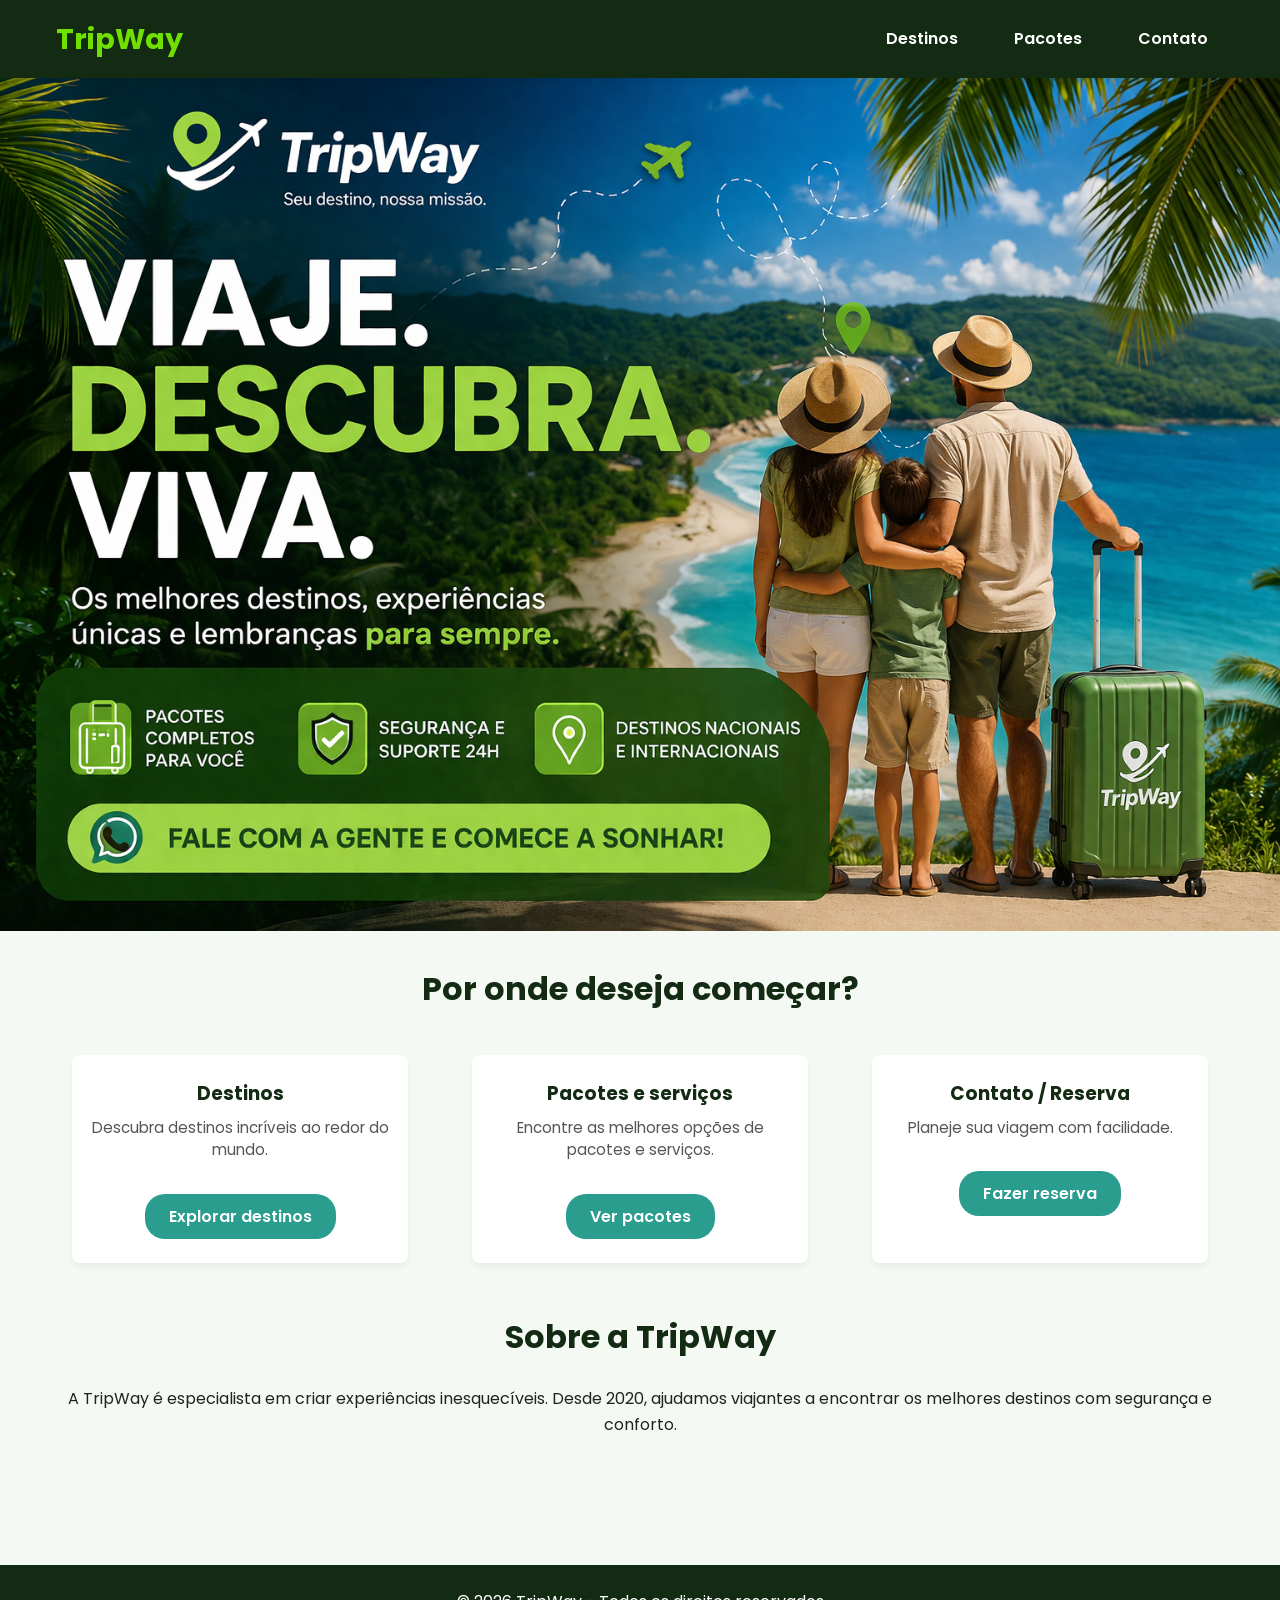
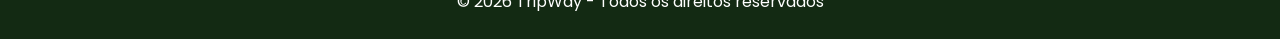
<file: index.html>
<!DOCTYPE html>
<html lang="pt-br">
<head>
    <meta charset="UTF-8">
    <meta name="viewport" content="width=device-width, initial-scale=1.0">
    <title>TripWay</title>
    <link rel="stylesheet" href="./css/style.css">
    <link href="https://fonts.googleapis.com/css2?family=Poppins:wght@300;400;600;700&display=swap" rel="stylesheet">
</head>
<body>

    <header class="main-header">
        <div class="header-container">
            <h1 class="logo">TripWay</h1>
            <nav class="nav-menu">
                <ul>
                    <li><a href="pages/destinos.html">Destinos</a></li>
                    <li><a href="pages/pacotes.html">Pacotes</a></li>
                    <li><a href="pages/contato.html">Contato</a></li>
                </ul>
            </nav>
        </div>
    </header>

    <div class="banner-wrapper">
        <img src="images/banner-index.png" alt="Banner principal de viagens TripWay" class="featured-banner">
        <div class="banner-text">
            <h2>Descubra o destino ideal para a sua próxima viagem</h2>
        </div>
    </div>

    <main class="container">
        <section class="welcome-section">
            <h2>Por onde deseja começar?</h2>

            <div class="cards-container">
                <article class="card">
                    <h3>Destinos</h3>
                    <p>Descubra destinos incríveis ao redor do mundo.</p>
                    <a href="pages/destinos.html" class="btn">Explorar destinos</a>
                </article>

                <article class="card">
                    <h3>Pacotes e serviços</h3>
                    <p>Encontre as melhores opções de pacotes e serviços.</p>
                    <a href="pages/pacotes.html" class="btn">Ver pacotes</a>
                </article>

                <article class="card">
                    <h3>Contato / Reserva</h3>
                    <p>Planeje sua viagem com facilidade.</p>
                    <a href="pages/contato.html" class="btn">Fazer reserva</a>
                </article>
            </div>
        </section>

        <section class="about-section">
            <h2>Sobre a TripWay</h2>
            <p>A TripWay é especialista em criar experiências inesquecíveis. Desde 2020, ajudamos viajantes a encontrar os melhores destinos com segurança e conforto.</p>
        </section>
    </main>

    <footer class="main-footer">
        <p>© 2026 TripWay - Todos os direitos reservados</p>
    </footer>

</body>
</html>
</file>
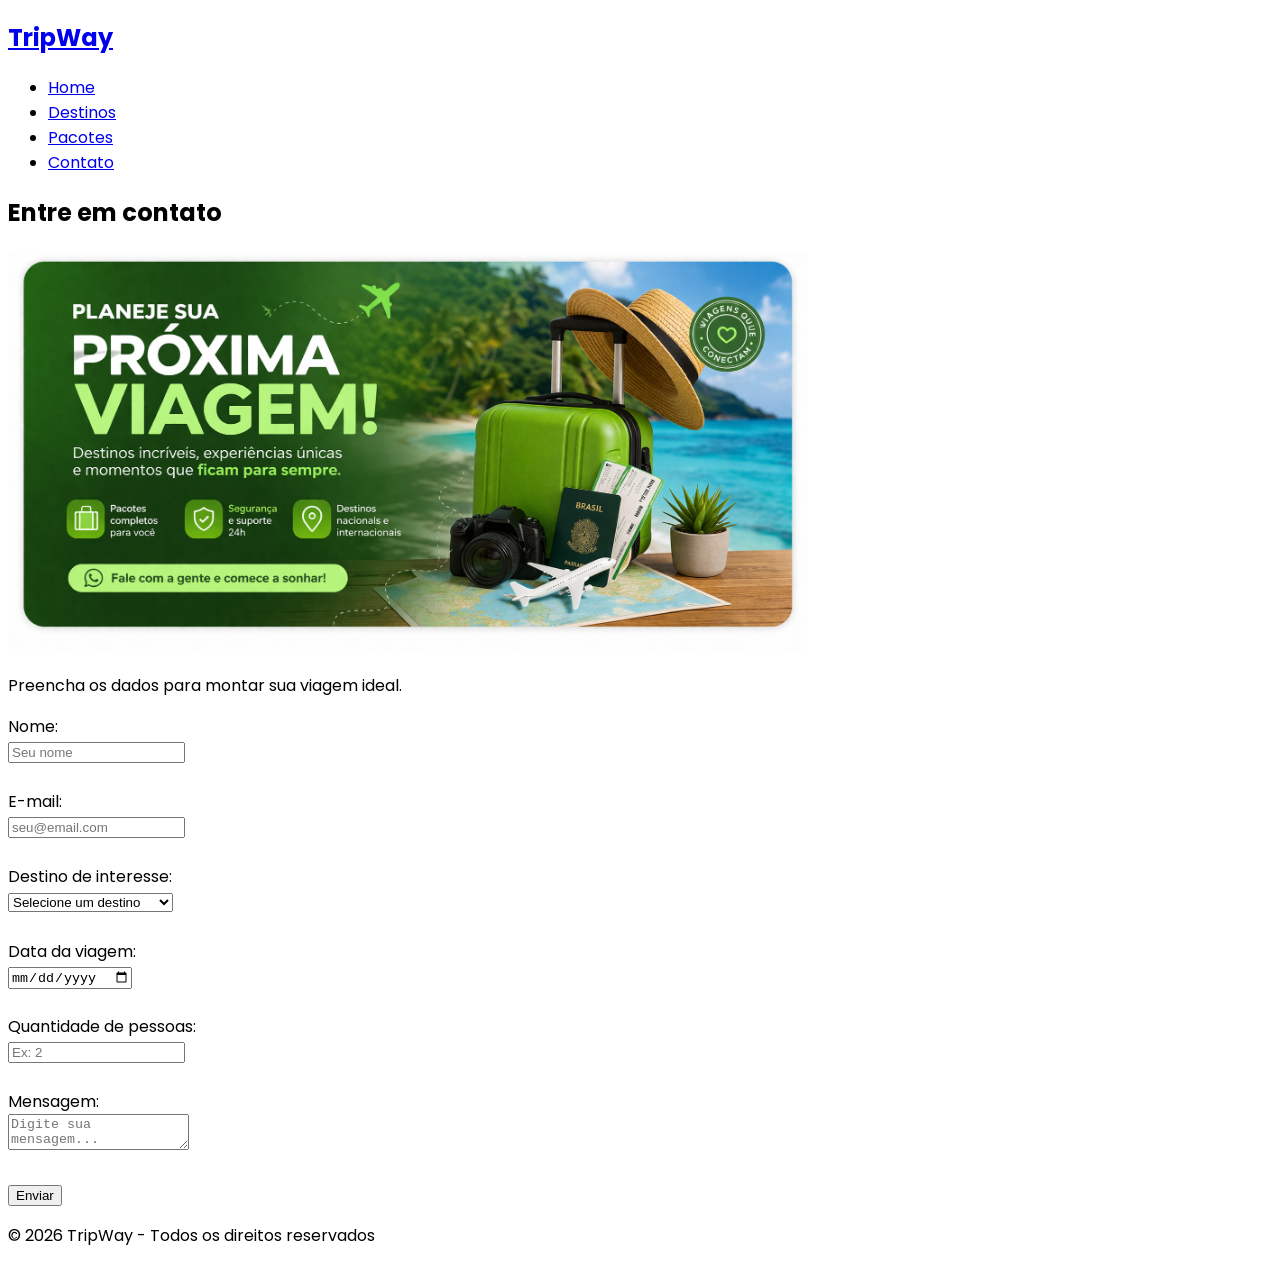
<file: pages/contato.html>
<!DOCTYPE html>
<html lang="pt-br">
<head>
    <meta charset="UTF-8">
    <meta name="viewport" content="width=device-width, initial-scale=1.0">
    <title>TripWay | Contato</title>

    <link href="https://fonts.googleapis.com/css2?family=Poppins" rel="stylesheet">
</head>
<body style="font-family: Poppins;">

    <header>
        <nav>
            <h2>
                <a href="../index.html">TripWay</a>
            </h2>
            <ul>
                <li><a href="../index.html">Home</a></li>
                <li><a href="destinos.html">Destinos</a></li>
                <li><a href="pacotes.html">Pacotes</a></li>
                <li><a href="contato.html">Contato</a></li>
            </ul>
        </nav>
    </header>

    <main>
        <section>
            <h1>Entre em contato</h1>

            <img src="../images/banner-contato.png" 
                 alt="Pessoa planejando viagem" 
                 style="width:100%; max-width:800px;">

            <p>Preencha os dados para montar sua viagem ideal.</p>

            <form>
                <div>
                    <label for="nome">Nome:</label><br>
                    <input type="text" id="nome" placeholder="Seu nome" required>
                </div>
                
                <br>

                <div>
                    <label for="email">E-mail:</label><br>
                    <input type="email" id="email" placeholder="seu@email.com" required>
                </div>

                <br>

                <div>
                    <label for="destino">Destino de interesse:</label><br>

                    <select id="destino" required>
                        <option value="">Selecione um destino</option>

                        <option disabled>Destinos Nacionais:</option>
                        <option>Belém</option>
                        <option>Fortaleza</option>
                        <option>Manaus</option>
                        <option>Brasília</option>
                        <option>Recife</option>
                        <option>Belo Horizonte</option>
                        <option>Salvador</option>
                        <option>Curitiba</option>
                        <option>Rio de Janeiro</option>
                        <option>Porto Alegre</option>
                        <option>São Paulo</option>

                        <option disabled>Destinos Internacionais:</option>
                        <option>França</option>
                        <option>Japão</option>
                        <option>Itália</option>
                        <option>Austrália</option>
                        <option>Egito</option>
                        <option>Canadá</option>
                        <option>Argentina</option>
                        <option>Alemanha</option>
                        <option>Holanda</option>
                        <option>Grécia</option>
                        <option>Portugal</option>
                        <option>Tailândia</option>
                    </select>
                </div>

                <br>

                <div>
                    <label for="data">Data da viagem:</label><br>
                    <input type="date" id="data" required>
                </div>

                <br>

                <div>
                    <label for="pessoas">Quantidade de pessoas:</label><br>
                    <input type="number" id="pessoas" placeholder="Ex: 2" required>
                </div>

                <br>

                <div>
                    <label for="mensagem">Mensagem:</label><br>
                    <textarea id="mensagem" placeholder="Digite sua mensagem..." required></textarea>
                </div>

                <br>

                <button type="submit">Enviar</button>
            </form>

        </section>
    </main>

    <footer>
        <p>© 2026 TripWay - Todos os direitos reservados</p>
    </footer>

</body>
</html>
</file>
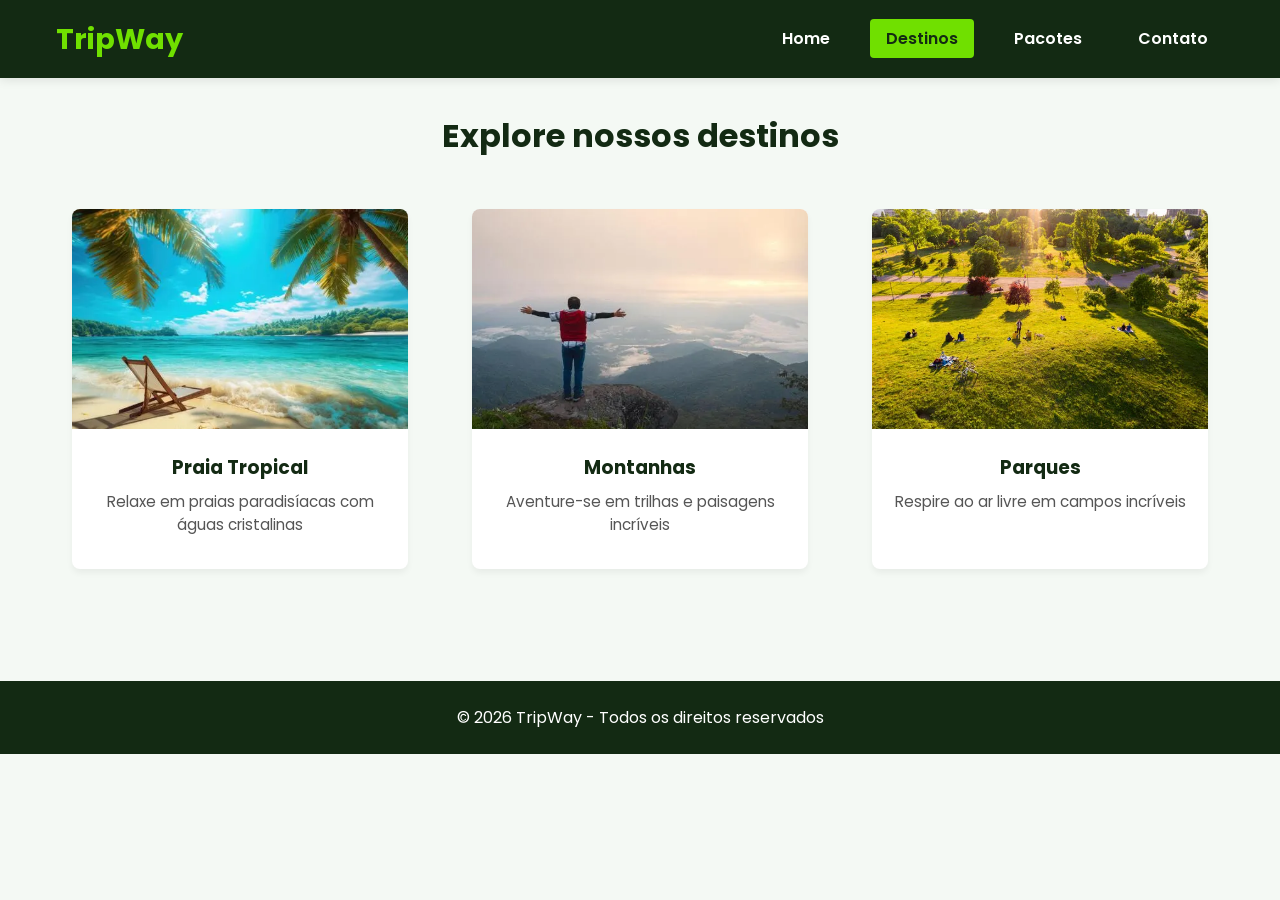
<file: pages/destinos.html>
<!DOCTYPE html>
<html lang="pt-br">
<head>
    <meta charset="UTF-8">
    <meta name="viewport" content="width=device-width, initial-scale=1.0">
    <title>TripWay | Destinos</title>
    <link rel="stylesheet" href="../css/style.css">
    <link href="https://fonts.googleapis.com/css2?family=Poppins:wght@300;400;600;700&display=swap" rel="stylesheet">
</head>
<body>

    <header class="main-header">
        <div class="header-container">
            <h2><a href="../index.html" class="logo">TripWay</a></h2>
            <nav class="nav-menu">
                <ul>
                    <li><a href="../index.html">Home</a></li>
                    <li><a href="destinos.html" class="active">Destinos</a></li>
                    <li><a href="pacotes.html">Pacotes</a></li>
                    <li><a href="contato.html">Contato</a></li>
                </ul>
            </nav>
        </div>
    </header>

    <main class="container">
        <section class="page-title">
            <h1>Explore nossos destinos</h1>
        </section>

        <section class="cards-container">
            <article class="card destination-card">
                <img src="../images/praiaT.webp" alt="Praia tropical">
                <div class="card-content">
                    <h3>Praia Tropical</h3>
                    <p>Relaxe em praias paradisíacas com águas cristalinas</p>
                </div>
            </article>

            <article class="card destination-card">
                <img src="../images/montanha.webp" alt="Montanhas">
                <div class="card-content">
                    <h3>Montanhas</h3>
                    <p>Aventure-se em trilhas e paisagens incríveis</p>
                </div>
            </article>

            <article class="card destination-card">
                <img src="../images/parque.webp" alt="Parque natural">
                <div class="card-content">
                    <h3>Parques</h3>
                    <p>Respire ao ar livre em campos incríveis</p>
                </div>
            </article>
        </section>
    </main>

    <footer class="main-footer">
        <p>© 2026 TripWay - Todos os direitos reservados</p>
    </footer>

</body>
</html>
</file>
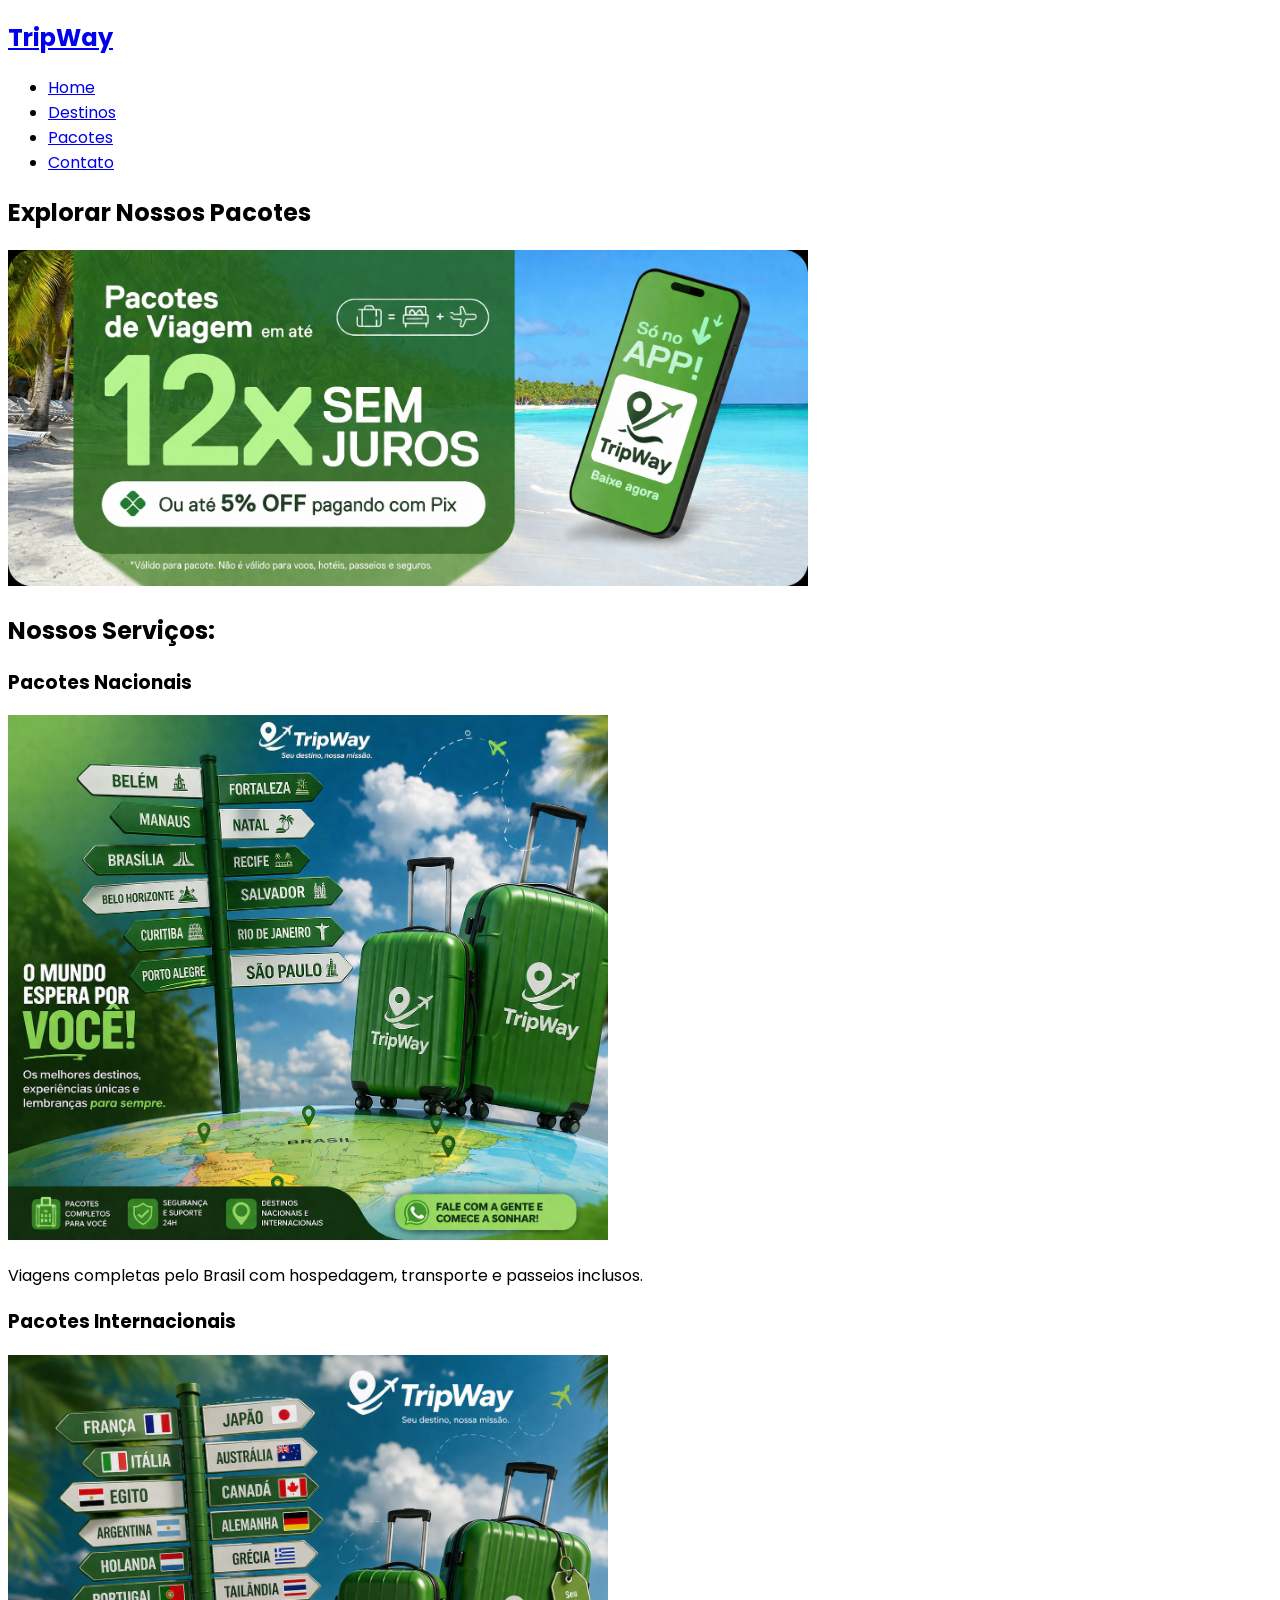
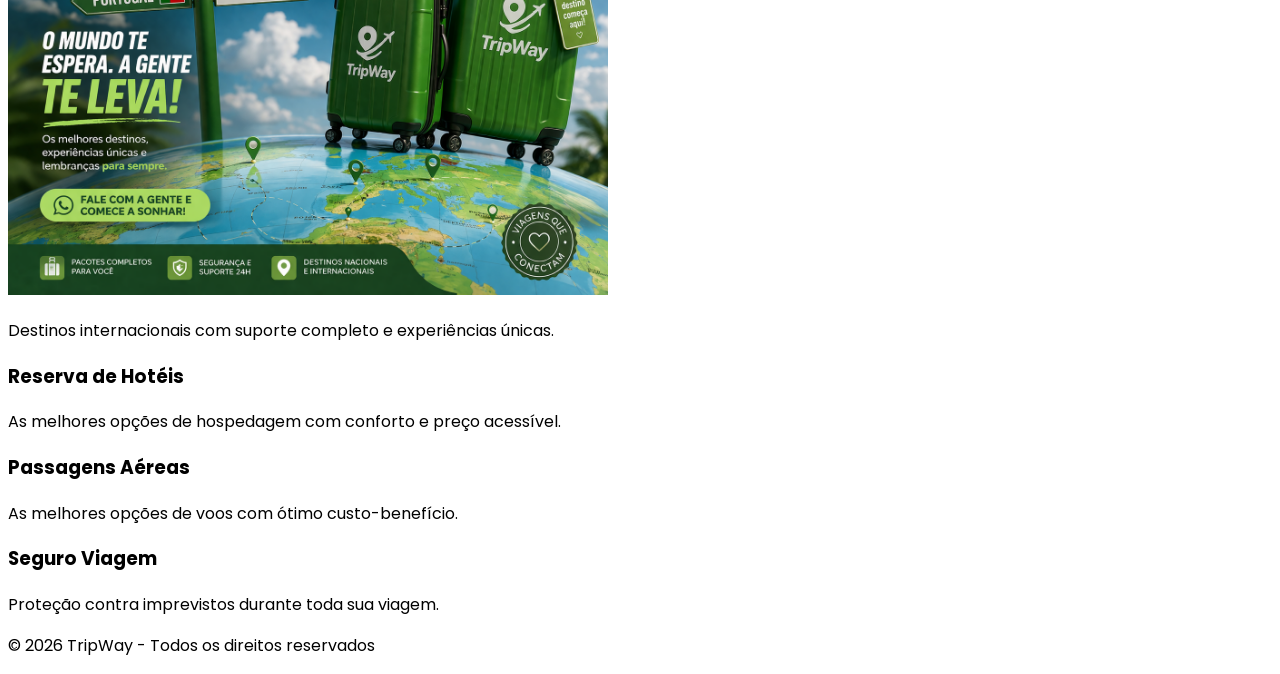
<file: pages/pacotes.html>
<!DOCTYPE html>
<html lang="pt-br">
<head>
    <meta charset="UTF-8">
    <meta name="viewport" content="width=device-width, initial-scale=1.0">
    <title>TripWay | Pacotes</title>

    <link href="https://fonts.googleapis.com/css2?family=Poppins" rel="stylesheet">
</head>
<body style="font-family: Poppins;">

    <header>
        <nav>
            <h2>
                <a href="../index.html">TripWay</a>
            </h2>

            <ul>
                <li><a href="../index.html">Home</a></li>
                <li><a href="destinos.html">Destinos</a></li>
                <li><a href="pacotes.html">Pacotes</a></li>
                <li><a href="contato.html">Contato</a></li>
            </ul>
        </nav>
    </header>

    <main>

        <section>
            <h1>Explorar Nossos Pacotes</h1>

            <img src="../images/banner-pacotes.png" 
                 alt="Pacotes de viagens para diversos destinos" 
                 style="width: 100%; max-width: 800px;">
        </section>
        
        <section>
            <h2>Nossos Serviços:</h2>

            <article>
                <h3>Pacotes Nacionais</h3>
                <img src="../images/pacotes-nacionais.png" 
                     alt="Pacotes de viagens nacionais" 
                     style="width: 100%; max-width: 600px;">
                <p>Viagens completas pelo Brasil com hospedagem, transporte e passeios inclusos.</p>
            </article>

            <article>
                <h3>Pacotes Internacionais</h3>
                <img src="../images/pacotes-internacionais.png" 
                     alt="Viagens internacionais" 
                     style="width: 100%; max-width: 600px;">
                <p>Destinos internacionais com suporte completo e experiências únicas.</p>
            </article>

            <article>
                <h3>Reserva de Hotéis</h3>
                <p>As melhores opções de hospedagem com conforto e preço acessível.</p>
            </article>

            <article>
                <h3>Passagens Aéreas</h3>
                <p>As melhores opções de voos com ótimo custo-benefício.</p>
            </article>

            <article>
                <h3>Seguro Viagem</h3>
                <p>Proteção contra imprevistos durante toda sua viagem.</p>
            </article>

        </section>

    </main>

    <footer>
        <p>© 2026 TripWay - Todos os direitos reservados</p>
    </footer>

</body>
</html>
</file>
<file: css/style.css>
:root {
    --primary-color: #2a9d8f;      
    --secondary-color: #70e000;    
    --dark-color: #132a13;         
    --light-color: #f4f9f4;        
    --text-color: #222222;         
    --card-bg: #ffffff;
    --transition-smooth: all 0.3s ease;
}

* {
    margin: 0;
    padding: 0;
    box-sizing: border-box;
}

body {
    font-family: 'Poppins', sans-serif;
    color: var(--text-color);
    background-color: var(--light-color);
    line-height: 1.6;
}


.container, body > section {
    max-width: 1200px;
    margin: 0 auto;
    padding: 2rem 1rem;
}

a {
    text-decoration: none;
    color: inherit;
    transition: var(--transition-smooth);
}

.main-header {
    background-color: var(--dark-color);
    color: #ffffff;
    padding: 1rem 0;
    position: sticky;
    top: 0;
    z-index: 1000;
    box-shadow: 0 2px 10px rgba(0,0,0,0.1);
}

.header-container {
    max-width: 1200px;
    margin: 0 auto;
    display: flex;
    justify-content: space-between;
    align-items: center;
    padding: 0 1rem;
}

.logo {
    font-size: 1.8rem;
    font-weight: 700;
    color: var(--secondary-color);
}

.nav-menu ul {
    display: flex;
    list-style: none;
    gap: 1.5rem;
}

.nav-menu a {
    font-weight: 600;
    padding: 0.5rem 1rem;
    border-radius: 4px;
}

.nav-menu a:hover, 
.nav-menu a.active {
    color: var(--dark-color);
    background-color: var(--secondary-color);
}

.banner-wrapper {
    position: relative;
    width: 100%;
    height: auto; 
    overflow: visible; 
    background-color: var(--dark-color);
}

.featured-banner {
    width: 100%;
    height: auto !important; 
    display: block;
}


.banner-text {
    position: absolute;
    top: 0;
    left: 0;
    width: 100%;
    height: 100%;
    background: transparent; 
    display: flex;
    justify-content: center;
    align-items: center;
    text-align: center;
    padding: 1rem;
    pointer-events: none;
}


.banner-text h2 {
    display: none; 
}

.welcome-section, .about-section, .page-title {
    margin-bottom: 2rem;
    text-align: center;
    width: 100% !important; 
    flex: 1 1 100% !important;
}

.welcome-section h2, .about-section h2, .page-title h1 {
    color: var(--dark-color);
    margin-bottom: 1.5rem;
    font-size: 2rem;
}


body {
    display: flex;
    flex-direction: column;
}


.cards-container, 
body {
    --flex-display: flex;
}

.cards-container {
    display: flex;
    gap: 2rem;
    justify-content: center;
    flex-wrap: wrap;
}


.card, 
body > section:not(.welcome-section):not(.about-section):not(.page-title) {
    background-color: var(--card-bg);
    border-radius: 8px;
    padding: 0;
    flex: 1 1 300px;
    max-width: 360px;
    box-shadow: 0 4px 6px rgba(0,0,0,0.05);
    display: flex;
    flex-direction: column;
    overflow: hidden;
    text-align: center;
    transition: var(--transition-smooth);
    margin: 1rem; 
}


@media (min-width: 769px) {
    body {
        display: block; 
    }
    
    
    body > section:not(.welcome-section):not(.about-section):not(.page-title) {
        display: inline-flex;
        vertical-align: top;
        width: 30%;
    }
}

.card:hover, 
body > section:not(.welcome-section):not(.about-section):not(.page-title):hover {
    transform: translateY(-5px);
    box-shadow: 0 10px 20px rgba(0, 0, 0, 0.12);
}

.card img, 
body > section img {
    width: 100%;
    height: 220px; 
    object-fit: cover; 
}

.card h3, 
body > section h3 {
    color: var(--dark-color);
    margin: 1.5rem 1rem 0.5rem 1rem;
}


.card p, 
body > section p {
    margin: 0 1rem 2rem 1rem; 
    font-size: 0.95rem;
    color: #555;
    line-height: 1.5;
}

.card a, 
body > section a {
    margin-bottom: 1.5rem;
}

.btn {
    background-color: var(--primary-color);
    color: #ffffff;
    padding: 0.6rem 1.5rem;
    border-radius: 20px;
    font-weight: 600;
    display: inline-block;
    align-self: center;
}

.btn:hover {
    background-color: var(--dark-color);
}

.main-footer {
    background-color: var(--dark-color);
    color: #ffffff;
    text-align: center;
    padding: 1.5rem 0;
    margin-top: 4rem;
    width: 100%;
}

@media (max-width: 768px) {
    .header-container {
        flex-direction: column; 
        gap: 1rem;
        text-align: center;
    }

    .nav-menu ul {
        flex-direction: column; 
        gap: 0.5rem;
    }

    .cards-container {
        flex-direction: column; 
        align-items: center;
    }

    .card, 
    body > section:not(.welcome-section):not(.about-section):not(.page-title) {
        max-width: 100%; 
        margin: 1rem 0;
    }

    .banner-text h2 {
        font-size: 1.4rem; 
    }
}
</file>
